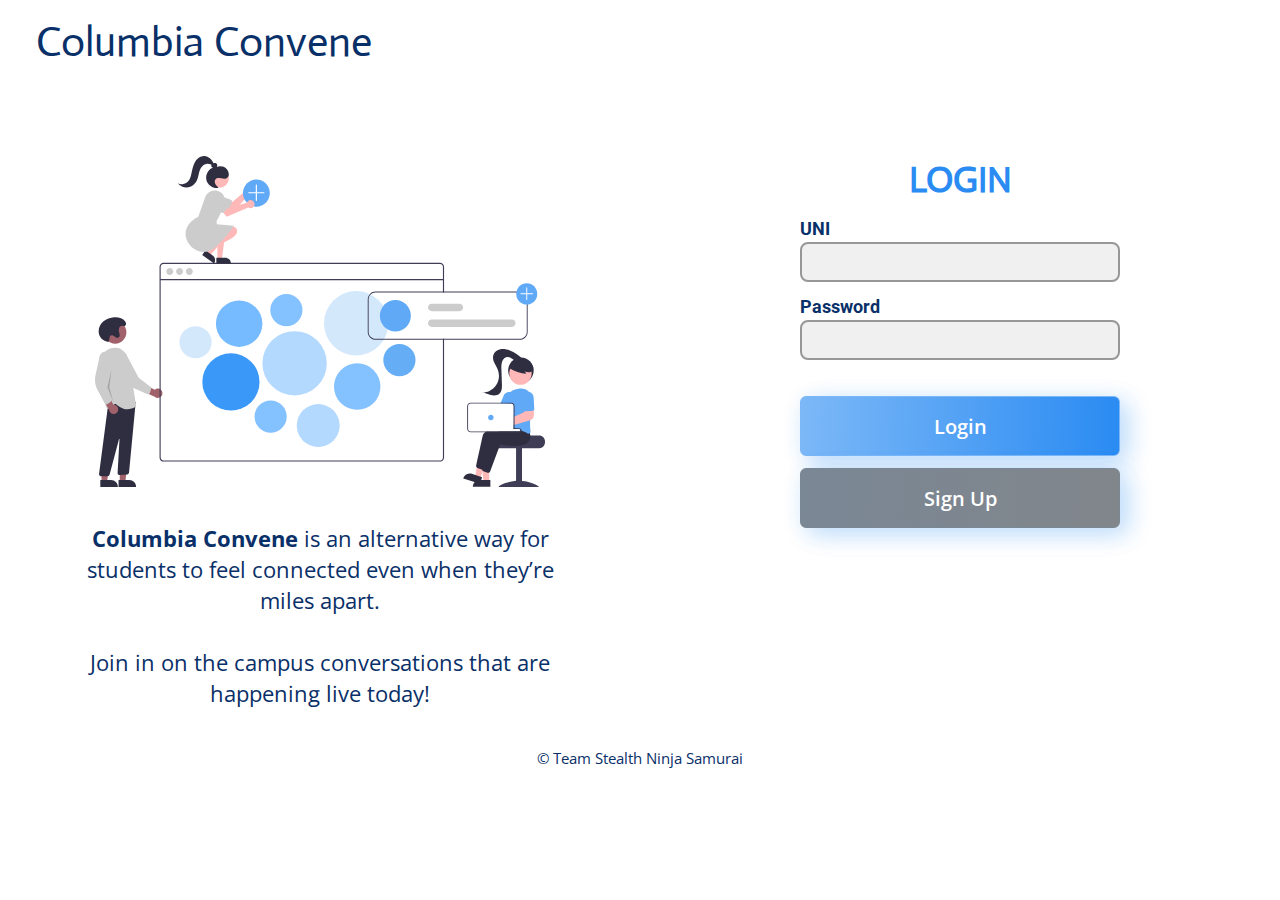
<file: index.html>
<html lang="en">
<head>
    <meta charset="UTF-8">
    <title>Columbia Convene</title>
    <link rel="stylesheet" href="assets/css/common.css">
    <link href="assets/css/index.css" type="text/css" rel="stylesheet">
    <link rel="preconnect" href="https://fonts.gstatic.com">
    <link href="https://fonts.googleapis.com/css2?family=Actor&family=Open+Sans:wght@300&family=Open+Sans:wght@700&family=Roboto&display=swap" rel="stylesheet">
</head>
<body>
    <div class="header">
        <a class="title" href="#">Columbia Convene</a>
    </div>
    <div class="grid-container">
        <div class="graphic">
            <img src="assets/img/graphic.svg" alt="graphic" width="450" height="331.24">
            <div class="desc">
                <div>
                <span>Columbia Convene</span> is an alternative way for students to feel connected even when they’re miles apart.
                <br />
                <br />
                Join in on the campus conversations that are happening live today!
                </div>
            </div>
        </div>
        <div class="login-column">
            <div class="login_title">LOGIN</div>
            <div class="uni_title">UNI</div>
            <input type="text" class="uni_input"/>
            <div class="pass_title">Password</div>
            <input type="password" class="pass_input"/>
            <button class="login" onclick='window.location.href = "./bubbles.html"''>Login</button>
            <button class="sign_up">Sign Up</button>
        </div>
    </div>
    <div class="footer">
        <span>&#169 Team Stealth Ninja Samurai</span>
    </div>
    <script src="https://code.jquery.com/jquery-3.5.1.min.js"></script>
    <script type="text/javascript">
        $(document).ready(() => {
            $('.header > a').attr('href', window.location.href)
        });
    </script>
</body>
</html>
</file>
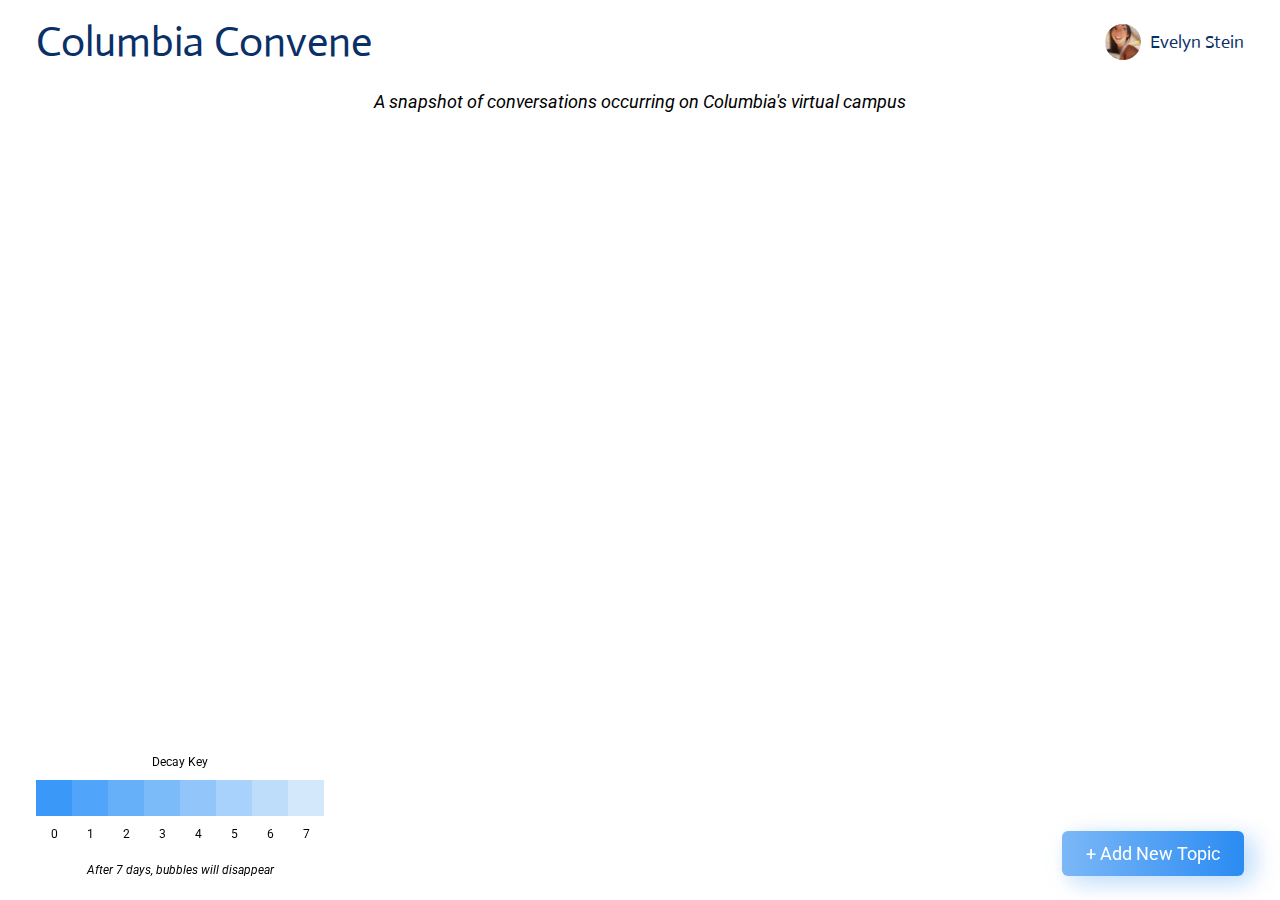
<file: bubbles.html>
<html>
  <head>
    <title>Columbia Convene</title>
    <meta name="viewport" content="width=device-width, initial-scale=1.0">
    <link rel="stylesheet" href="assets/css/common.css">
    <link rel="stylesheet" href="assets/css/bubbles.css">
    <link rel="stylesheet" href="assets/css/modal.css">
  </head>
  <body>
    <div class="container">
      <div class="header">
        <a class="title" href="#">Columbia Convene</a>
        <div class="profile">
          <img class="profile-img" src="assets/img/profile_05.png"/>
          <span class="profile-name">Evelyn Stein</span>
        </div>
      </div>
      <div class="tagline">
        A snapshot of conversations occurring on Columbia's virtual campus
      </div>
      <div id="vis"></div>
      <div class="key">
        <div class="key-label">Decay Key</div>
        <div class="key-content"></div>
        <div class="key-info">After 7 days, bubbles will disappear</div>
      </div>
      <button class="add-topic lg-button">+ Add New Topic</button>
    </div>
    <div class="modal-container">
      <div class="modal-content">
        <div class="modal-title">Start a new conversation!</div>
        <div class="modal-input">
          <div class="modal-row">
            <div>Name of Topic:</div>
            <input class="modal-text" type="text"/>
          </div>
          <div class="modal-row">
            <div>Add a Prompt:</div>
            <input class="modal-text" type="text"/>
          </div>
          <input class="modal-button lg-button" type="button" value="Add Topic">
        </div>
        <img class="close-img" src="assets/img/close.svg" />
      </div>
    </div>
    <script src="https://code.jquery.com/jquery-3.5.1.min.js"></script>
    <script src="https://d3js.org/d3.v4.min.js"></script>
    <script src="assets/js/bubbles.js"></script>
    <script src="assets/js/key.js"></script>
    <script src="assets/js/modal.js"></script>
  </body>
</html>
</file>
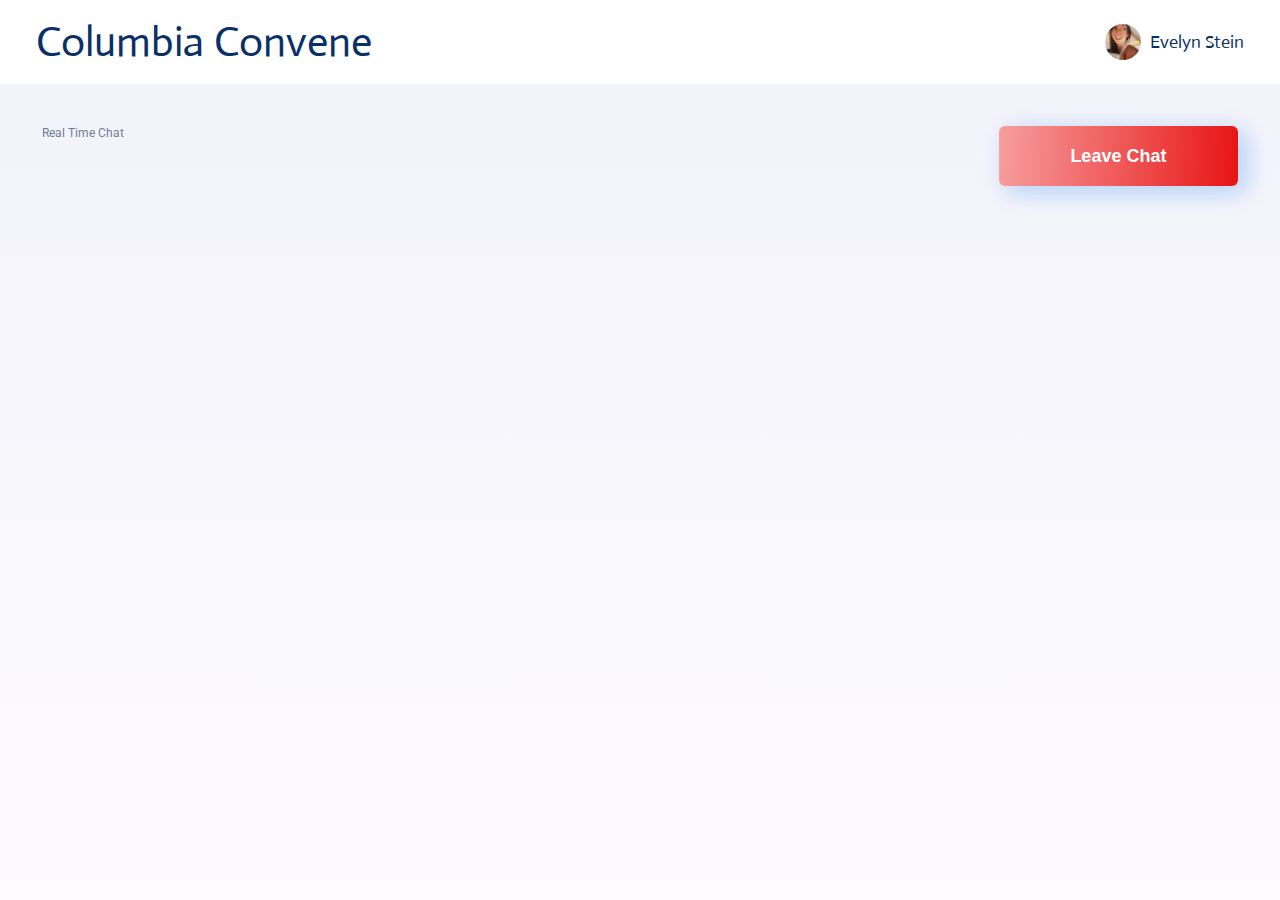
<file: conversation.html>
<html>
    <head>
        <title>Columbia Convene</title>
        <meta name="viewport" content="width=device-width, initial-scale=1.0">
        <meta charset="utf-8">
        <link rel="stylesheet" href="assets/css/common.css">
        <link rel="stylesheet" href="assets/css/conversation.css">
    </head>
    <body>
        <div class="container">
            <div class="header">
                <a class="title" href="#">Columbia Convene</a>
                <div class="profile">
                    <img class="profile-img" src="assets/img/profile_05.png"/>
                    <span class="profile-name">Evelyn Stein</span>
                </div>
            </div>
            <div class="content">
                <div class="toolbar">
                    <span class="toolbar-title">
                        <div class="toolbar-title-title"></div>
                        <div class="toolbar-title-subtitle">Real Time Chat</div>
                    </span>
                    <span class="toolbar-prompt"></span>
                    <span></span>
                    <button class="toolbar-leave-chat">Leave Chat</button>
                </div>
                <div class="vis-wrapper">
                    <div id="vis"></div>
                </div>
            </div>
        </div>
        <script src="https://code.jquery.com/jquery-3.5.1.min.js"></script>
        <script src="https://d3js.org/d3.v4.min.js"></script>
        <script src="assets/js/conversation.js"></script>
    </body>
</html>
</file>
<file: assets/css/common.css>
@import url('https://fonts.googleapis.com/css2?family=Actor&display=swap');
@import url('https://fonts.googleapis.com/css2?family=Roboto:ital,wght@0,400;0,700;1,400;1,700&display=swap');

* {
    box-sizing: border-box;
}

html {
    font-size: 12px;
    font-family: Roboto;
}

body, .container {
    width: 100%;
    height: 100%;
    margin: 0px;
    padding: 0px;
}

.container {
    display: flex;
    flex-flow: column;
    overflow: hidden;
}

.header {
    width: 100%;
    padding: 0rem 3rem;
    color: #093068;
    font-family: 'Actor';
}

.title {
    font-size: 3.5rem;
    line-height: 7rem;
    color: inherit;
    text-decoration: none;
}

.profile {
    float: right;
    margin: 2rem 0rem;
}

.profile-name {
    margin-left: 0.5rem;
    font-size: 1.5rem;
    line-height: 3rem;
    vertical-align: middle;
}

.profile-img {
    width: 3rem;
    height: 3rem;
    border-radius: 1.5rem;
    object-fit: cover;
    vertical-align: middle;
}
</file>
<file: assets/css/index.css>
.grid-container {
  display: grid;
  grid-template-columns: 50% 50%;
}

.graphic {
  padding: 3rem;
}

.graphic > img {
  display: block;
  margin: 3rem auto;
}

.desc {
  padding: 0px 4rem;
  font-family: 'Open Sans';
  font-style: normal;
  font-weight: normal;
  font-size: 22px;
  line-height: 31px;
  display: flex;
  align-items: center;
  text-align: center;
  color: #093068;
}

.desc span {
  font-weight: bold;
}

.login-column {
  margin: 6rem auto;
  width: min(50%, 32rem);
}

.login_title {
  width: 100%;
  height: 4rem;
  font-family: 'Actor';
  font-style: normal;
  font-weight: bold;
  font-size: 3rem;
  line-height: 4rem;
  /* align-items: center; */
  text-align: center;
  color: #2A8BF2;
}

.uni_title {
  /* width: 61px; */
  height: 26px;
  font-family: Roboto;
  font-style: normal;
  font-weight: bold;
  font-size: 18px;
  line-height: 26px;
  /* align-items: center; */
  /* text-align: left; */
  /* letter-spacing: 0.01em; */
  /* text-transform: capitalize; */
  color: #093068;
  margin-top: 1rem;
}

.uni_input {
  width: 100%;
  height: 40px;
  background: #F0F0F0;
  border: 2px solid #979797;
  box-sizing: border-box;
  border-radius: 8px;
  /* margin-top: 0.5rem; */
}

.pass_title {
  /* width: 100%; */
  height: 26px;
  font-family: Roboto;
  font-style: normal;
  font-weight: bold;
  font-size: 18px;
  line-height: 26px;
  /* align-items: center; */
  /* text-align: center; */
  /* letter-spacing: 0.01em; */
  /* text-transform: capitalize; */
  color: #093068;
  margin-top: 1rem;
}

.pass_input {
  width: 100%;
  height: 40px;
  background: #F0F0F0;
  border: 2px solid #979797;
  box-sizing: border-box;
  border-radius: 8px;
}

.login {
  width: 100%;
  height: 60px;
  background: linear-gradient(92.68deg, #7CB8F7 0%, #2A8BF2 100%);
  box-shadow: 6px 6px 25px rgba(42, 139, 242, 0.15), 4px 4px 25px rgba(42, 139, 242, 0.05), 10px 6px 25px rgba(42, 139, 242, 0.15);
  border-radius: 6px;
  border: 1px solid #7CB8F7;
  font-family: 'Open Sans';
  font-style: normal;
  font-weight: 600;
  font-size: 20px;
  line-height: 27px;
  align-items: center;
  text-align: center;
  text-transform: capitalize;
  color: #FFFFFF;
  cursor: pointer;
  display: block;
  margin-top: 3rem;
}

.sign_up {
  width: 100%;
  height: 60px;
  background: linear-gradient(92.68deg, #7A8795 0%, #81868B 100%);
  box-shadow: 6px 6px 25px rgba(42, 139, 242, 0.15), 4px 4px 25px rgba(42, 139, 242, 0.05), 10px 6px 25px rgba(42, 139, 242, 0.15);
  border-radius: 6px;
  border: 1px solid #7A8795;
  font-family: 'Open Sans';
  font-style: normal;
  font-weight: 600;
  font-size: 20px;
  line-height: 27px;
  /* align-items: center; */
  text-align: center;
  /* text-transform: capitalize; */
  color: #FFFFFF;
  cursor: pointer;
  margin-top: 1rem;
}

.footer {
  width: 100%;
  height: 35px;
  font-family: 'Open Sans';
  font-style: normal;
  font-weight: normal;
  font-size: 15px;
  line-height: 27px;
  display: flex;
  /* align-items: center; */
  text-align: center;
  color: #093068;
}

.footer > span {
  margin: 0 auto;
}
</file>
<file: assets/css/bubbles.css>
.tagline {
    font-size: 1.5rem;
    font-style: italic;
    line-height: 3rem;
    width: 100%;
    text-align: center;
}

.bubble {
    cursor: pointer;
}

.bubbleTitle {
    font-size: 1.5rem;
    font-family: Roboto;
    text-anchor: middle;
    alignment-baseline: middle;
}

#vis {
    width:  min(700px, 100%);
    margin-left: auto;
    margin-right: auto;
    flex-grow : 1;
}

.key {
    position: fixed;
    left: 3rem;
    bottom: 1rem;
}

.key-label, .key-info {
    height: 3rem;
    font-size: 1rem;
    line-height: 3rem;
    text-align: center;
}

.key-info {
    font-style: italic;
}

.key-content {
    height: 6rem;
}

.key-element {
    float: left;
    width: 3rem;
    height: 6rem;
}

.key-color {
    width: 3rem;
    height: 3rem;
    /* padding: 0.5rem; */
}

.key-number {
    width: 100%;
    text-align: center;
    height: 3rem;
    line-height: 3rem;
    font-size: 1rem;
}

.lg-button {
    font-size: 1.5rem;
    font-family: inherit;
    border: 0;
    cursor: pointer;

    color: white;
    background: linear-gradient(92.68deg, #7CB8F7 0%, #2A8BF2 100%);
    box-shadow: 0.5rem 0.5rem 2rem rgba(42, 139, 242, 0.15), 0.5rem 0.5rem 2rem rgba(42, 139, 242, 0.05), 1rem 0.5rem 2rem rgba(42, 139, 242, 0.15);
    border-radius: 0.5rem;
    padding: 1rem 2rem;
}

.add-topic {
    position: fixed;
    right: 3rem;
    bottom: 2rem;
}
</file>
<file: assets/css/modal.css>
.modal-container {
    display: none;
    position: fixed;
    top: 0px;
    left: 0px;
    bottom: 0px;
    right: 0px;
    background-color: rgba(0, 0, 0, 0.25);    
}

.modal-content {
    position: absolute;
    top: 50%;
    left: 50%;
    transform: translate(-50%, -50%);
    width: 50rem;
    /* height: 30rem; */
    background-color: white;
    border-radius: 2rem;
}

.modal-title {
    font-size: 3rem;
    color: #2A8BF2;
    width: 100%;
    text-align: center;
    padding: 3rem 0rem 2rem 0rem;
}

.modal-row {
    display: grid;
    width: 100%;
    grid-template-columns: 25% 75%;
    padding: 1rem 3rem;
    font-size: 1.5rem;
}

.modal-row > div {
    line-height: 3rem;
    color: #636363;
    font-weight: bold;
}

.modal-text {
    line-height: 3rem;
    background-color: #F0F0F0;
    border: 0;
    border-radius: 0.5rem;
    padding: 0 1rem;
}

.modal-button {
    margin: 2rem auto;
    display: block;
    font-size: 2rem;
    padding: 1.5rem 12rem;
}

.close-img {
    position: fixed;
    width: 1.5rem;
    height: 1.5rem;
    top: 2rem;
    right: 2rem;
    cursor: pointer;
}
</file>
<file: assets/css/conversation.css>
#vis {
    width: min(950px, 100%);
    margin-left: auto;
    margin-right: auto;
    display: flex;
    flex-flow: column;
    overflow: hidden;
}

.vis-wrapper {
    width: 100%;
    background-color: #DADADA;
    border-radius: 1rem;
    flex-grow: 1;
}

.content {
    padding: 3.5rem;
    background: linear-gradient(180deg, #F3F3FB 0%, #FDFBFD 100%);
    flex-grow : 1;
}

.user-name {
    font-size: 1.5rem;
    fill: #0D1C2E;
}

.user-last-seen {
    font-size: 1rem;
    fill: #2A8BF2;
}

.message-content {
    margin: 0;
    padding: 2rem 2rem 2rem 0rem;
    font-size: 1.2rem;
    width: 200px;
    height: 150px;
    line-height: 1.5;
    color: #255283;
}

.toolbar {
    display: grid;
    grid-template-columns: 25% 1fr 5% 20%;
    padding-bottom: 2rem;
}

.toolbar-title-title {
    font-size: 3rem;
    line-height: 1.5;
    color: #0D1C2E;
}

.toolbar-title-subtitle {
    font-size: 1rem;
    color: #707C97;
}

.toolbar-prompt {
    font-size: 1.5rem;
    text-align: center;
    line-height: 5.5rem;
    color: #093068;
}

.toolbar-leave-chat {
    height: 5rem;
    color: white;
    font-size: 1.5rem;
    font-weight: bold;
    background: linear-gradient(92.68deg, #F79E9E 0%, #E81414 100%);
    box-shadow: 6px 6px 25px rgba(42, 139, 242, 0.15), 4px 4px 25px rgba(42, 139, 242, 0.05), 10px 6px 25px rgba(42, 139, 242, 0.15);
    border-radius: 6px;
    border: 0;
    cursor: pointer;
}

.input-textbox {
    font-size: 1.75rem;
    font-family: 'Roboto';
    line-height: 2.0;
    border: 1px solid rgba(0,0,0,0.5);
    box-shadow: 0px 4px 4px rgba(0, 0, 0, 0.25);
    border-radius: 1.5rem;
    padding: 0 1rem;
    width: 100%;
    margin: 2.25rem 0;
    height: 3.5rem;
    box-sizing: border-box;
}

.send-button {
    margin-top: 25px;
    width: 45px;
    height: 45px;
    border-radius: 22.5px;
    border: 0;
    background: #FFFFFF;
    box-shadow: 0px 4px 4px rgba(0, 0, 0, 0.25);
    padding: 0.55rem 0.85rem;
    font-size: 2rem;
    cursor: pointer;
}
</file>
